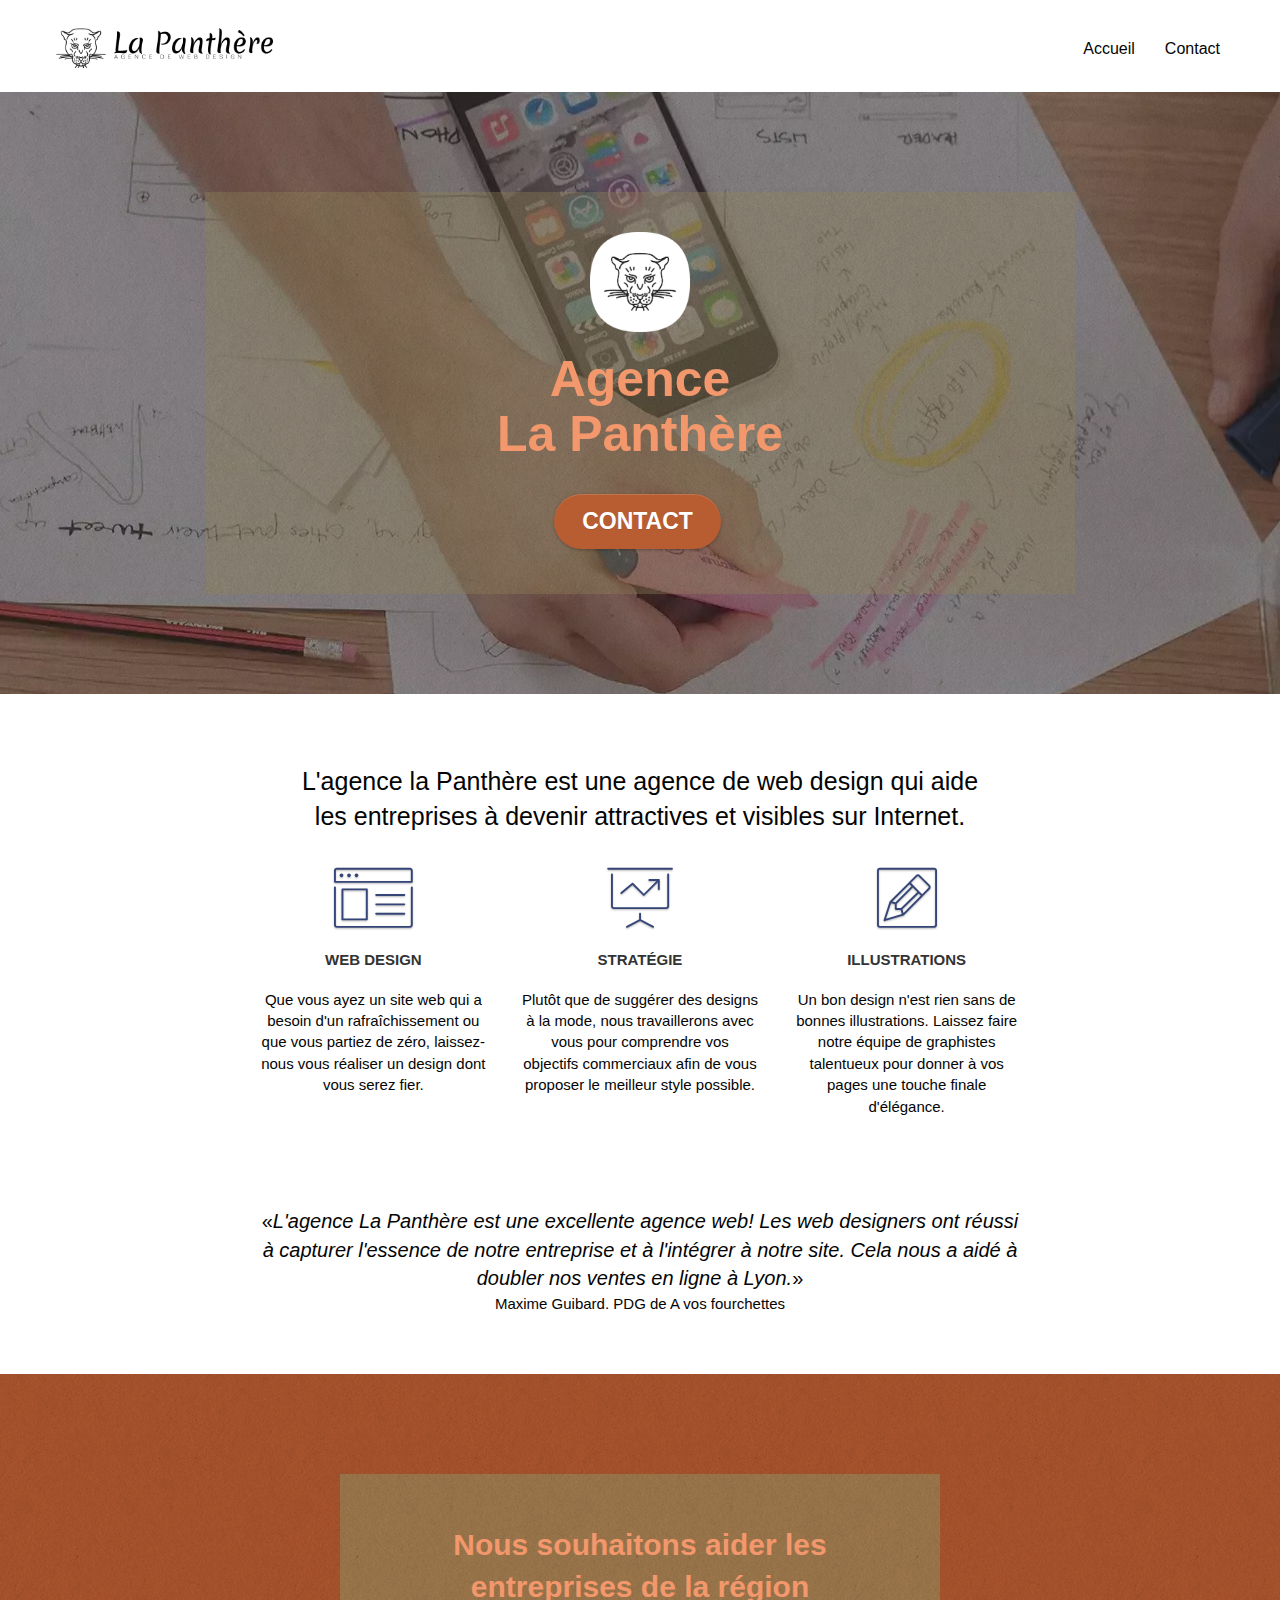
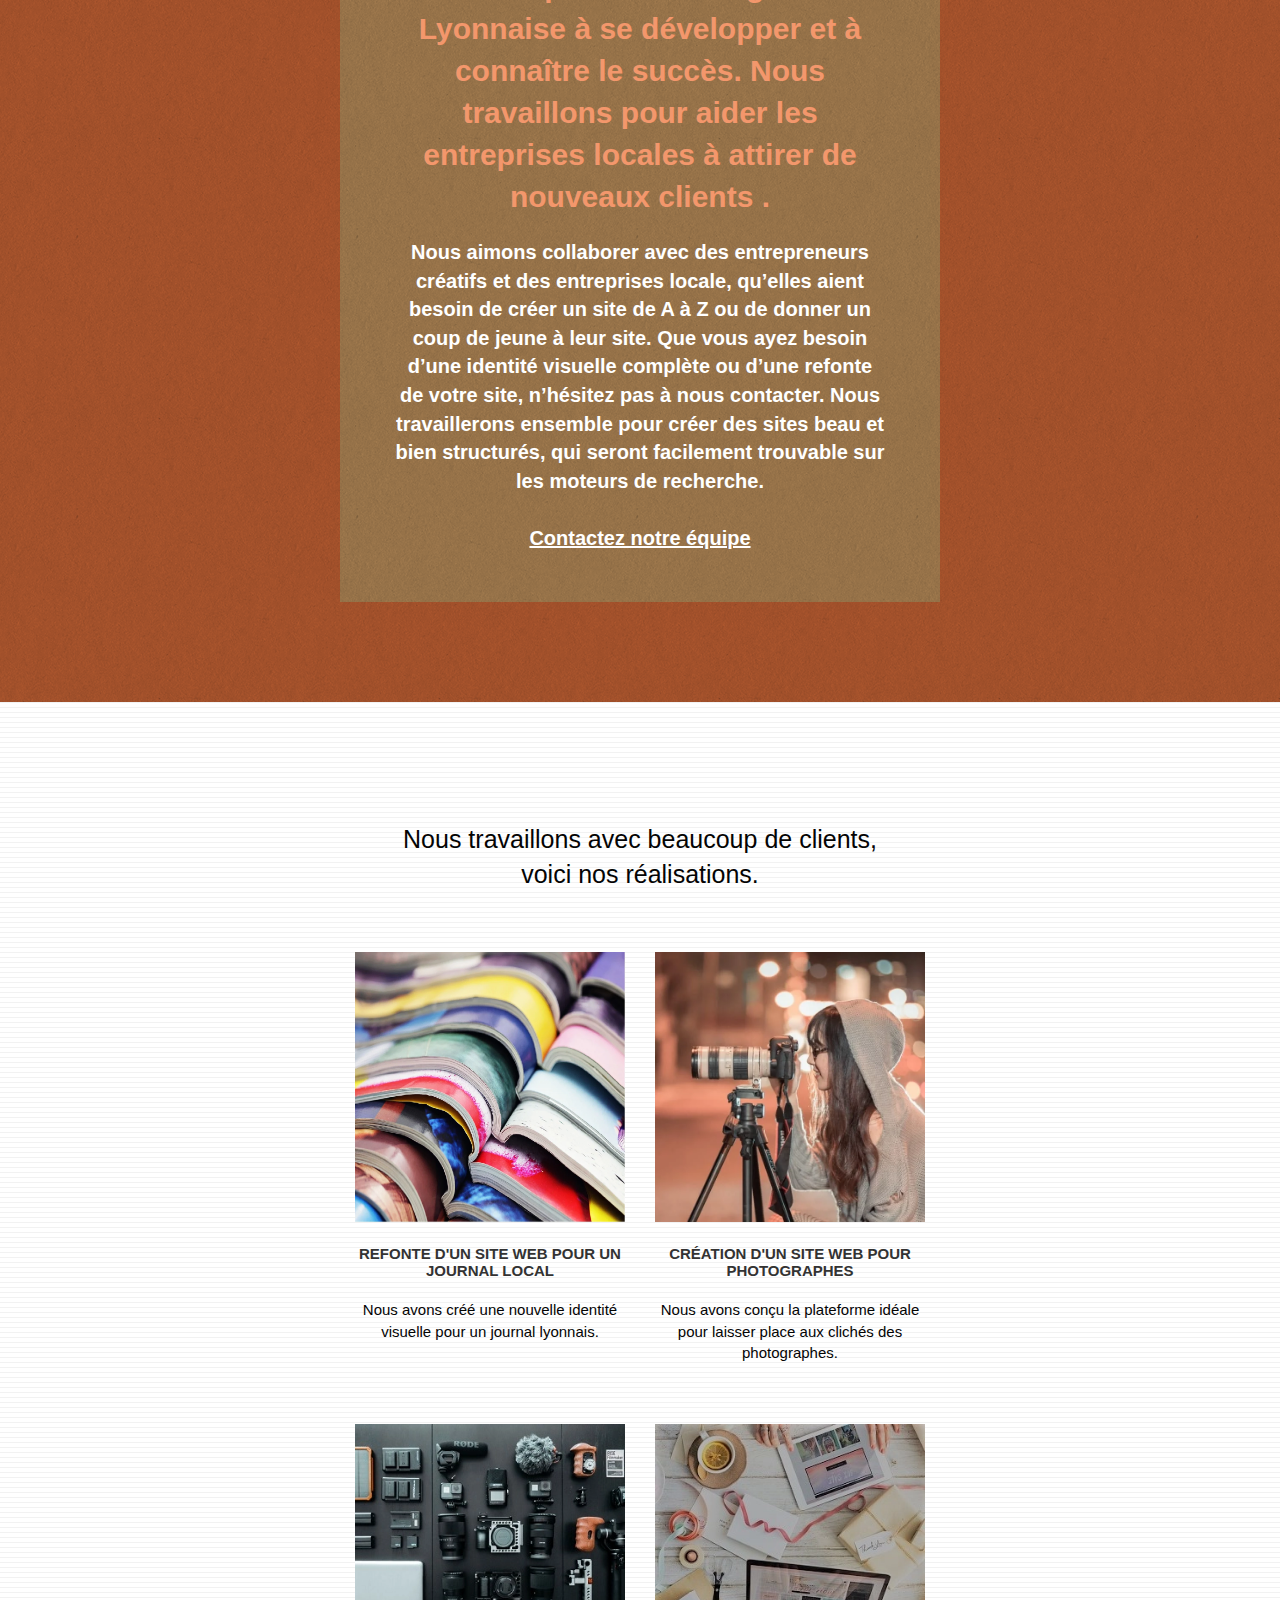
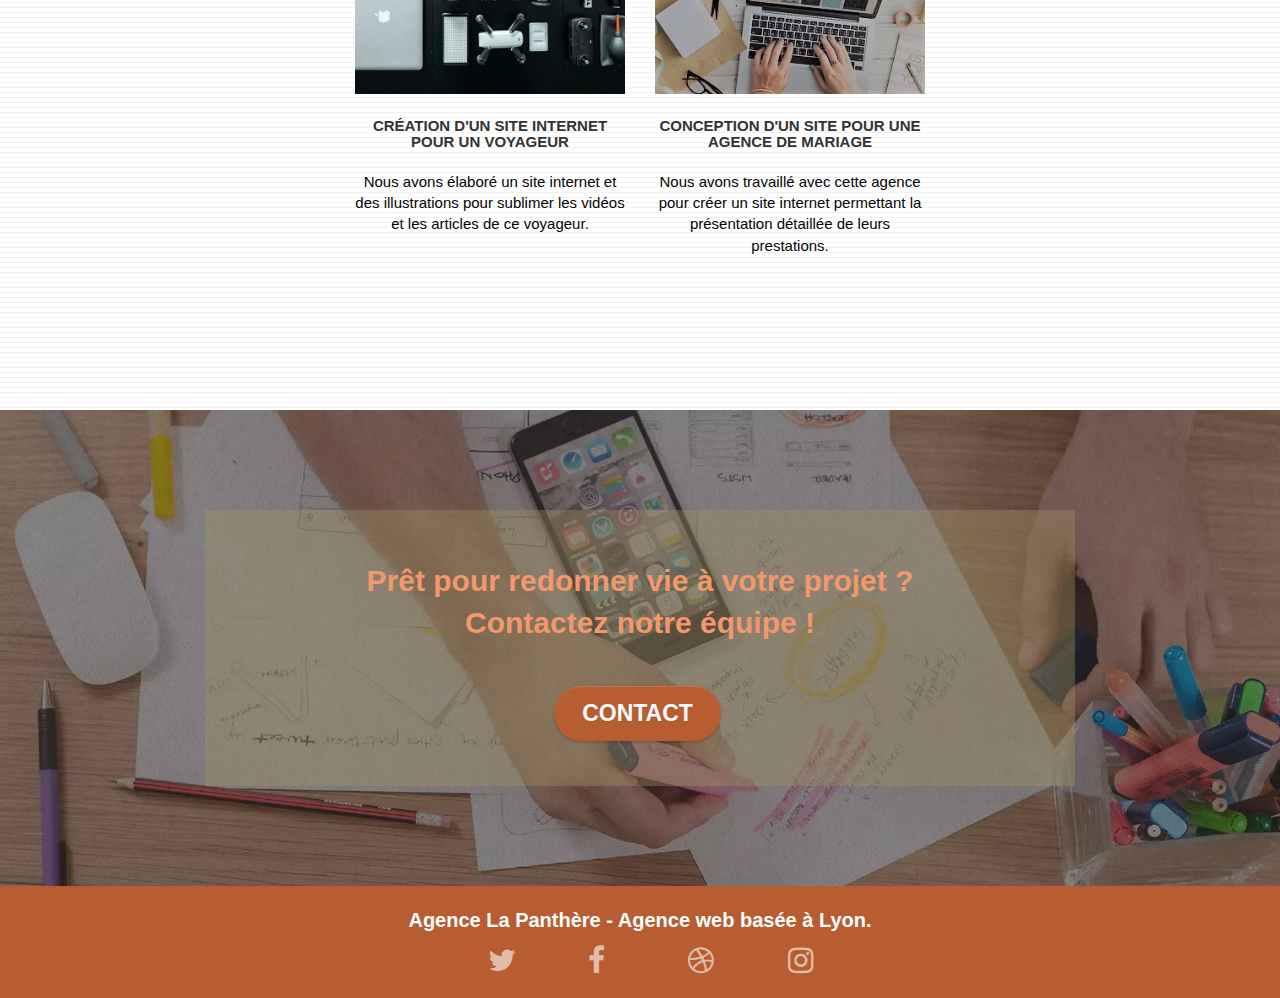
<file: index.html>
<!doctype html>
<html lang="fr">
<head>
    <meta charset="utf-8">
    <meta name="keywords" content=" agence design lyon, web design, graphistes, graphiste, entrepreneurs créatifs, identité visuelle, comment for web design, comment apprendre le web design, comment faire du web design, comment faire responsive web design, comment réaliser un web design, comment créer un design web avec photoshop, comment faire un site web design, comment créer un site web design, outil web design, pourquoi choisir le design, qu'est ce que web design, qui crée des sites internet, le web design c'est quoi">
    <meta name="description" content="L'agence la Panthère, située à Lyon, est une agence de web design qui aide les entreprises à devenir attractives et visibles sur Internet.">
    <meta name="viewport" content="width=device-width, initial-scale=1.0, viewport-fit=cover">
	<meta name=" robots" content=" index, follow"/>
    <link rel="shortcut icon" type="image/png" href="favicon.jpg">
    
	<link rel="stylesheet" type="text/css" href="./css/bootstrap.min.css">
	<link rel="stylesheet" type="text/css" href="style.css">
	<link rel="stylesheet" type="text/css" href="./css/font-awesome.min.css">
	<link rel="stylesheet" type="text/css" href="./css/et-line.min.css">
	
    
	<script src="./js/jquery-2.1.0.min.js" defer></script>
	<script src="./js/bootstrap.min.js" defer></script>
	<script src="./js/blocs.min.js" defer></script>
	<script src="./js/jquery.touchSwipe.min.js" defer></script>

    <title>La Panthère, agence de web design - Lyon</title>

    
</head>
<body>

<div class="page-container">

	<header>
		<div class="bloc bgc-white l-bloc " id="bloc-0">
			<div class="container bloc-sm">

				<nav class="navbar row">
					<div class="navbar-header">
						<a class="navbar-brand" href="index.html"><img src="img/agence-la-panthere-monochrome.webp" alt="lyon web design logo" height="40" width="217"/></a>
						<button id="nav-toggle" type="button" class="ui-navbar-toggle navbar-toggle" data-toggle="collapse" data-target=".navbar-1" aria-label="button-top">
						</button>
					</div>	
					<div class="collapse navbar-collapse navbar-1 special-dropdown-nav">
						<ul class="site-navigation nav navbar-nav">
							<li>
								<a href="index.html">Accueil</a>
							</li>
							<li>
							</li>
							<li>
								<a href="contact.html">Contact</a>
							</li>
						</ul>
					</div>
				</nav>
			</div>
		</div>
	</header>

	<main>
		<div class="bloc bgc-dark-slate-blue bg-banniere d-bloc bg-t-edge bloc-bg-texture texture-paper b-parallax" id="bloc-1-hero">
			<div class="container bloc-lg">
				<div class="row tight-width-space white-background">
					<div class="row tight-width-whitespace">
						<div class="col-sm-12">
							<img src="img/logo.webp" class="center-block image-resize-mode" height="100" width="100" alt="Agence La Panthère, agence web lyon" />
							<h1 class="text-center hero-bloc-text tc-white ">
								Agence <br> La Panthère
							</h1>
							<div class="text-center">
								<a href="contact.html" class="btn btn-lg btn-clean btn-rd cta-hero btn-atomic-tangerine" id="cta-hero">Contact</a>
							</div>
						</div>
					</div>
				</div>
			</div>
		</div>

		<div class="bloc bgc-white l-bloc" id="bloc-2-services">
			<div class="container bloc-md">
				<div class="row">
					<div class="col-sm-12 text-center">
						<h2>L'agence la Panthère est une agence de web design qui aide <br> les entreprises à devenir attractives et visibles sur Internet.</h2>
					</div>
				</div>
				<div class="row voffset-lg med-width-whitespace">
					<div class="col-sm-4">
						<div class="text-center">
							<span class="et-icon-browser sm-shadow icon-dark-slate-blue icons icon-lg"></span>
						</div>
						<h3 class="mg-md text-center">
							Web design
						</h3>
						<p class="text-center ">
							Que vous ayez un site web qui a besoin d'un rafraîchissement ou que vous partiez de zéro, laissez-nous vous réaliser un design dont vous serez fier.
						</p>
					</div>
					<div class="col-sm-4">
						<div class="text-center">
							<span class="et-icon-presentation sm-shadow icon-dark-slate-blue icons icon-lg"></span>
						</div>
						<h3 class="mg-md text-center">
							Stratégie
						</h3>
						<p class="text-center ">
							Plutôt que de suggérer des designs à la mode, nous travaillerons avec vous pour comprendre vos objectifs commerciaux afin de vous proposer le meilleur style possible.<br>
						</p>
					</div>
					<div class="col-sm-4">
						<div class="text-center">
							<span class="et-icon-edit sm-shadow icon-dark-slate-blue icons icon-lg"></span>
						</div>
						<h3 class="mg-md text-center">
							Illustrations
						</h3>
						<p class="text-center ">
							Un bon design n'est rien sans de bonnes illustrations. Laissez faire notre équipe de graphistes talentueux pour donner à vos pages une touche finale d'élégance.
						</p>
					</div>
				</div>
				<div class="row voffset-lg voffset">
					<div class="col-xs-12 col-md-8 col-md-offset-2 text-center">
						<q><i>L'agence La Panthère est une excellente agence web! Les web designers ont réussi à capturer l'essence de notre entreprise et à l'intégrer à notre site. Cela nous a aidé à doubler nos ventes en ligne à Lyon.</i></q>
						<p>Maxime Guibard. PDG de A vos fourchettes</p>
					</div>
				</div>
			</div>
		</div>

		<div class="bloc tc-white bgc-atomic-tangerine bg-presentation d-bloc bloc-bg-texture texture-paper b-parallax" id="bloc-3-what-i-do">
			<div class="container bloc-lg">
				<div class="row tight-width-whitespace black-background">
					<div class="col-sm-12">
						<h2 class="mg-md text-center tc-white">
							Nous souhaitons aider les entreprises de la région Lyonnaise à se développer et à connaître le succès. Nous travaillons pour aider les entreprises locales à attirer de nouveaux clients .<br>
						</h2>
						<p class="text-center white">
							Nous aimons collaborer avec des entrepreneurs créatifs et des entreprises locale, qu’elles aient besoin de créer un site de A à Z ou de donner un coup de jeune à leur site. Que vous ayez besoin d’une identité visuelle complète ou d’une refonte de votre site, n’hésitez pas à nous contacter. Nous travaillerons ensemble pour créer des sites beau et bien structurés, qui seront facilement trouvable sur les moteurs de recherche. <br><br><a class="ltc-white bold-link" href="contact.html">Contactez notre équipe</a><br>
						</p>
					</div>
				</div>
			</div>
		</div>

		<div class="bloc bgc-white bg-lines-h2-bg bg-repeat l-bloc" id="bloc-4-portfolio">
			<div class="container bloc-lg">
				<div class="row">
					<div class="col-sm-12 text-center">
						<h2>Nous travaillons avec beaucoup de clients, <br> voici nos réalisations.</h2>
					</div>
				</div>
				<div class="row tight-width-whitespace portfolio-row">
					<div class="col-sm-6">
						<img src="img/1.webp" alt="refonte site web journal" class="img-responsive portfolio-thumb" width="270" height="290" />
						<h3 class="mg-md text-center">
							Refonte d'un site web pour un journal local
						</h3>
						<p class="text-center">
							Nous avons créé une nouvelle identité visuelle pour un journal lyonnais.
						</p>
					</div>
					<div class="col-sm-6">
						<img src="img/2.webp" class="img-responsive portfolio-thumb" alt="Création d'un site web pour photographes" width="270" height="290" />
						<h3 class="mg-md text-center">
							Création d'un site web pour photographes
						</h3>
						<p class="text-center">
							Nous avons conçu la plateforme idéale pour laisser place aux clichés des photographes.
						</p>
					</div>
				</div>
				<div class="row tight-width-whitespace portfolio-row">
					<div class="col-sm-6">
						<img src="img/3.webp" class="img-responsive portfolio-thumb" alt="Création d'un site web pour voyageur" width="270" height="290" />
						<h3 class="mg-md text-center">
							Création d'un site internet pour un voyageur
						</h3>
						<p class="text-center">
							Nous avons élaboré un site internet et des illustrations pour sublimer les vidéos et les articles de ce voyageur.
						</p>
					</div>
					<div class="col-sm-6">
						<img src="img/4.webp" class="img-responsive portfolio-thumb" alt="Création d'un site web pour agence de mariage" width="270" height="290" />
						<h3 class="mg-md text-center">
							Conception d'un site pour une agence de mariage
						</h3>
						<p class="text-center">
							Nous avons travaillé avec cette agence pour créer un site internet permettant la présentation détaillée de leurs prestations.
						</p>
					</div>
				</div>
			</div>
		</div>

		<div class="bloc bgc-dark-slate-blue bg-banniere d-bloc bloc-bg-texture texture-paper" id="bloc-5-cta">
			<div class="container bloc-lg">
				<div class="row tight-width-space white-background">
					<div class="row">
						<h2 class="mg-md text-center tc-white">
							Prêt pour redonner vie à votre projet ?<br>Contactez notre équipe !
						</h2>
						<div class="col-sm-12 text-center">
							<a href="contact.html" class="btn btn-atomic-tangerine btn-clean btn-rd btn-lg cta-hero">Contact</a>
						</div>
					</div>
				</div>
			</div>
		</div>
	</main>

	<a class="bloc-button btn btn-d scrollToTop" href="#" aria-label="button-top"><span class="fa fa-chevron-up"></span></a>

	<footer>
		<div class="bloc bgc-atomic-tangerine d-bloc" id="bloc-8">
			<div class="container bloc-sm">
				<div class="row">
					<div class="col-sm-12">
						<p class="text-center white">
							Agence La Panthère - Agence web basée à Lyon.
						</p>
						<div class="row row-no-gutters social">
							<div class="col-sm-3">
								<div class="text-center">
									<a class="social" href="index.html" aria-label="twitter"><span class="fa fa-twitter icon-md"></span></a>
								</div>
							</div>
							<div class="col-sm-3">
								<div class="text-center">
									<a class="social" href="index.html" aria-label="facebook"><span class="fa fa-facebook icon-md"></span></a>
								</div>
							</div>
							<div class="col-sm-3">
								<div class="text-center">
									<a class="social" href="index.html" aria-label="dribbble"><span class="fa fa-dribbble icon-md"></span></a>
								</div>
							</div>
							<div class="col-sm-3">
								<div class="text-center">
									<a class="social" href="index.html" aria-label="instagram"><span class="fa fa-instagram icon-md"></span></a>
								</div>
							</div>
						</div>
					</div>
				</div>
			</div>
		</div>
	</footer>

</div>

  

</body>
</html>
</file>
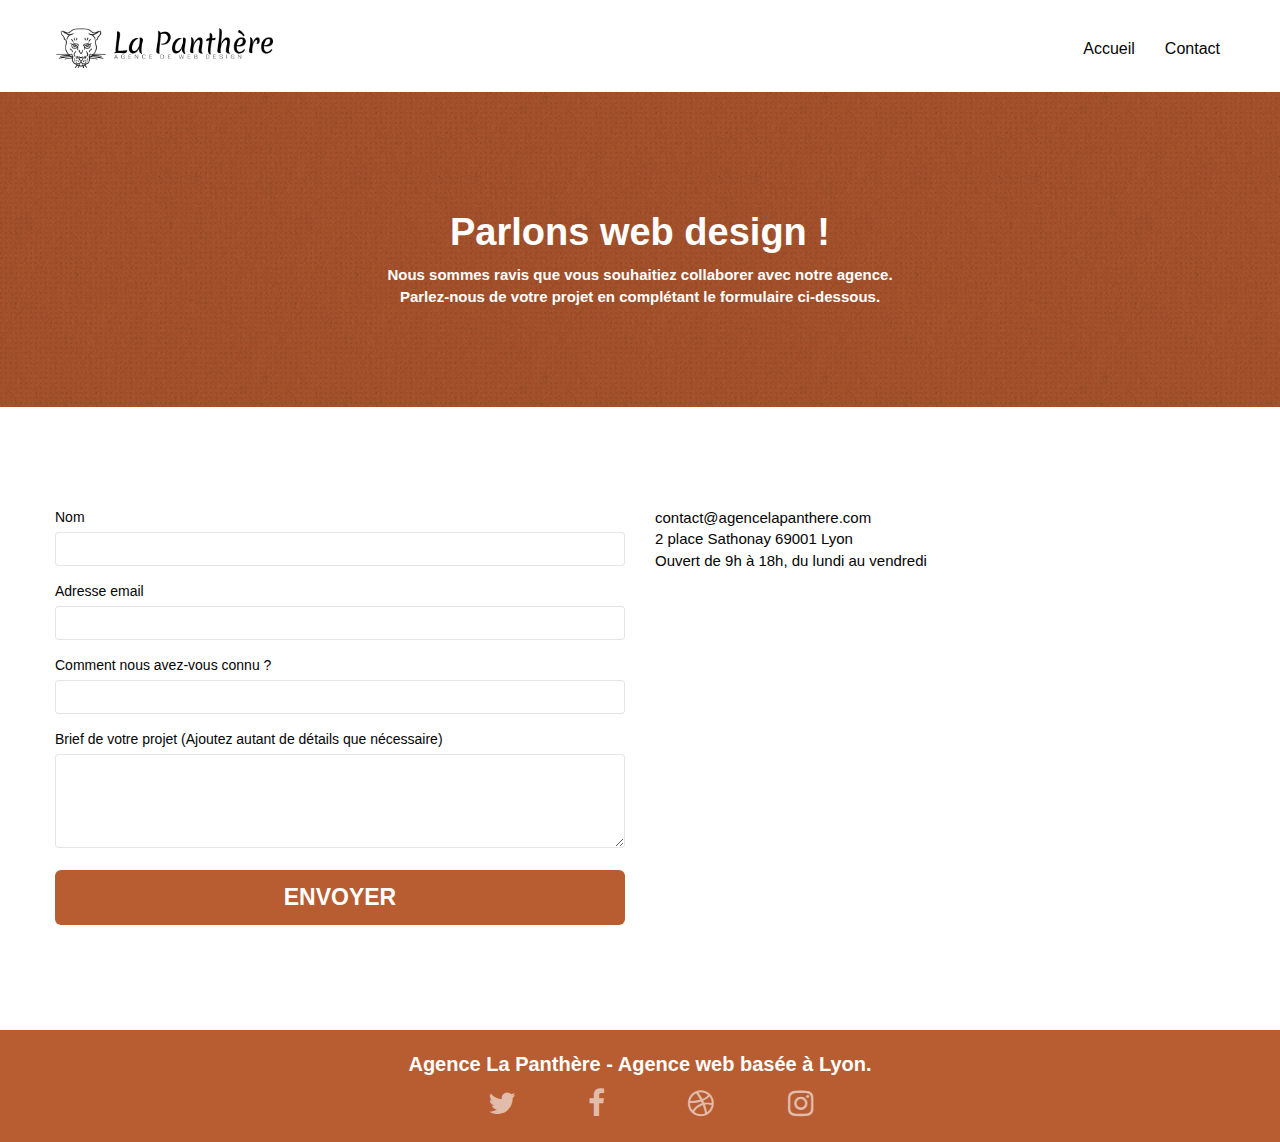
<file: contact.html>
<!doctype html>
<html lang="fr">
<head>
    <meta charset="utf-8">
    <meta name="keywords" content=" agence design lyon, web design, graphistes, graphiste, entrepreneurs créatifs, identité visuelle, comment for web design, comment apprendre le web design, comment faire du web design, comment faire responsive web design, comment réaliser un web design, comment créer un design web avec photoshop, comment faire un site web design, comment créer un site web design, outil web design, pourquoi choisir le design, qu'est ce que web design, qui crée des sites internet, le web design c'est quoi">
    <meta name="description" content="L'agence la Panthère, située à Lyon, est une agence de web design qui aide les entreprises à devenir attractives et visibles sur Internet.">
    <meta name="viewport" content="width=device-width, initial-scale=1.0, viewport-fit=cover">
	<meta name="robots" content=" index, follow"/>
    <link rel="shortcut icon" type="image/png" href="favicon.jpg">
    
	<link rel="stylesheet" type="text/css" href="./css/bootstrap.min.css">
	<link rel="stylesheet" type="text/css" href="style.css">
	<link rel="stylesheet" type="text/css" href="./css/font-awesome.min.css">
	<link rel="stylesheet" type="text/css" href="./css/et-line.min.css">

	
    
	<script src="./js/jquery-2.1.0.min.js" defer></script>
	<script src="./js/bootstrap.min.js" defer></script>
	<script src="./js/blocs.min.js" defer></script>
	<script src="./js/jqBootstrapValidation.js" defer></script>
	<script src="./js/formHandler.js" defer></script>
	
    <title>Contact</title>
 
</head>
<body>

<div class="page-container">
    
	<header>
		<div class="bloc bgc-white l-bloc " id="bloc-0">
			<div class="container bloc-sm">
				<nav class="navbar row">
					<div class="navbar-header">
						<a class="navbar-brand" href="index.html"><img src="img/agence-la-panthere-monochrome.webp" alt="lyon web design logo" height="40" width="217"/></a>
						<button id="nav-toggle" type="button" class="ui-navbar-toggle navbar-toggle" data-toggle="collapse" data-target=".navbar-1" aria-label="button-top">
						</button>
					</div>
					<div class="collapse navbar-collapse navbar-1 special-dropdown-nav">
						<ul class="site-navigation nav navbar-nav contact">
							<li class="navcontact">
								<a href="index.html">Accueil</a>
							</li>
							<li class="navcontact">
								<a href="contact.html">Contact</a>
							</li>
						</ul>
					</div>
				</nav>
			</div>
		</div>
	</header>

	<main>
		<div class="bloc bg-dots-bg bg-repeat bgc-atomic-tangerine d-bloc bloc-bg-texture texture-paper" id="bloc-6">
			<div class="container bloc-lg">
				<div class="row">
					<div class="col-sm-12">
						<h1 class="text-center hero-bloc-text otc-white">
							Parlons web design !
						</h1>
						<p class="text-center mg-lg otc-white tight-width-whitespace">
							Nous sommes ravis que vous souhaitiez collaborer avec notre agence.<br>
							Parlez-nous de votre projet en complétant le formulaire ci-dessous.
						</p>
					</div>
				</div>
			</div>
		</div>

		<div class="bloc bgc-white l-bloc" id="bloc-7">
			<div class="container bloc-lg">
				<div class="row">
					<div class="col-sm-6">
						<form id="form_1">
							<div class="form-group">
								<label for="name">
									Nom
								</label>
								<input id="name" class="form-control" required />
							</div>
							<div class="form-group">
								<label for="email">
									Adresse email
								</label>
								<input id="email" class="form-control" type="email" required />
							</div>
							<div class="form-group">
								<label for="knowus">
									Comment nous avez-vous connu ?
								</label>
								<input id="knowus" class="form-control" type="email" required />
							</div>
							<div class="form-group">
								<label for="message">
									Brief de votre projet (Ajoutez autant de détails que nécessaire)<br>
								</label><textarea id="message" class="form-control" rows="4" cols="50" required></textarea>
							</div> 
							<button class="bloc-button btn btn-lg btn-block cta-hero btn-atomic-tangerine" type="submit">
								Envoyer
							</button>
						</form>
					</div>
					<div class="col-sm-6">
						<p>
							contact@agencelapanthere.com<br>2 place Sathonay 69001 Lyon<br>Ouvert de 9h à 18h, du lundi au vendredi<br>
						</p>
					</div>
				</div>
			</div>
		</div>
	</main>

<a class="bloc-button btn btn-d scrollToTop" href="#" aria-label="button-top"><span class="fa fa-chevron-up"></span></a>

	<footer>
		<div class="bloc bgc-atomic-tangerine d-bloc" id="bloc-8">
			<div class="container bloc-sm">
				<div class="row">
					<div class="col-sm-12">
						<p class="text-center white">
							Agence La Panthère - Agence web basée à Lyon.<br>
						</p>
						<div class="row row-no-gutters social">
							<div class="col-sm-3">
								<div class="text-center">
									<a class="social" href="index.html" aria-label="twitter"><span class="fa fa-twitter icon-md"></span></a>
								</div>
							</div>
							<div class="col-sm-3">
								<div class="text-center">
									<a class="social" href="index.html" aria-label="facebook"><span class="fa fa-facebook icon-md"></span></a>
								</div>
							</div>
							<div class="col-sm-3">
								<div class="text-center">
									<a class="social" href="index.html" aria-label="dribbble"><span class="fa fa-dribbble icon-md"></span></a>
								</div>
							</div>
							<div class="col-sm-3">
								<div class="text-center">
									<a class="social" href="index.html" aria-label="instagram"><span class="fa fa-instagram icon-md"></span></a>
								</div>
							</div>
						</div>
					</div>
				</div>
			</div>
		</div>
	</footer>

</div>

    

</body>
</html>
</file>
<file: style.css>
body {
    margin: 0;
    padding: 0;
    background: #FFF;
    overflow-x: hidden;
    -webkit-font-smoothing: antialiased;
    -moz-osx-font-smoothing: grayscale;
}

a,
button {
    transition: all .3s ease-in-out;
    outline: none!important;
}

a:hover {
    text-decoration: none;
    cursor: pointer;
}

#page-loading-blocs-notifaction {
    position: fixed;
    top: 0;
    bottom: 0;
    width: 100%;
    z-index: 100000;
    background: #FFFFFF url("img/pageload-spinner.gif") no-repeat center center;
}

.bloc {
    width: 100%;
    clear: both;
    background: 50% 50% no-repeat;
    padding: 0 50px;
    -webkit-background-size: cover;
    -moz-background-size: cover;
    -o-background-size: cover;
    background-size: cover;
    position: relative;
}

.bloc .container {
    padding-left: 0;
    padding-right: 0;
}

.bloc-lg {
    padding: 100px 50px;
}

.bloc-md {
    padding: 50px;
}

.bloc-sm {
    padding: 20px 50px;
}

.bg-center,
.bg-l-edge,
.bg-r-edge,
.bg-t-edge,
.bg-b-edge,
.bg-tl-edge,
.bg-bl-edge,
.bg-tr-edge,
.bg-br-edge,
.bg-repeat {
    -webkit-background-size: auto!important;
    -moz-background-size: auto!important;
    -o-background-size: auto!important;
    background-size: auto!important;
}

.bg-repeat {
    background: repeat;
}

.bg-t-edge {
    background: top no-repeat;
}

.bloc-bg-texture::before {
    content: "";
    background-size: 2px 2px;
    position: absolute;
    top: 0;
    bottom: 0;
    left: 0;
    right: 0;
}

.texture-paper::before {
    background: url("img/texture-paper.webp");
    background-size: 280px 280px;
    opacity: 0.5;
}

.b-parallax {
    background-attachment: fixed;
}

.d-bloc {
    color: rgba(255, 255, 255, .7);
}

.d-bloc button:hover {
    color: rgba(255, 255, 255, .9);
}

.d-bloc .icon-round,
.d-bloc .icon-square,
.d-bloc .icon-rounded,
.d-bloc .icon-semi-rounded-a,
.d-bloc .icon-semi-rounded-b {
    border-color: rgba(255, 255, 255, .9);
}

.d-bloc .divider-h span {
    border-color: rgba(255, 255, 255, .2);
}

.d-bloc .a-btn,
.d-bloc .navbar a,
.d-bloc .navbar-brand,
.d-bloc a .icon-sm,
.d-bloc a .icon-md,
.d-bloc a .icon-lg,
.d-bloc a .icon-xl,
.d-bloc h1 a,
.d-bloc h2 a,
.d-bloc h3 a,
.d-bloc h4 a,
.d-bloc h5 a,
.d-bloc h6 a,
.d-bloc p a {
    color: rgba(255, 255, 255, .6);
}

.d-bloc .a-btn:hover,
.d-bloc .navbar a:hover,
.d-bloc .navbar-brand:hover,
.d-bloc a:hover .icon-sm,
.d-bloc a:hover .icon-md,
.d-bloc a:hover .icon-lg,
.d-bloc a:hover .icon-xl,
.d-bloc h1 a:hover,
.d-bloc h2 a:hover,
.d-bloc h3 a:hover,
.d-bloc h4 a:hover,
.d-bloc h5 a:hover,
.d-bloc h6 a:hover,
.d-bloc p a:hover {
    color: rgba(255, 255, 255, 1);
}

.d-bloc .navbar-toggle .icon-bar {
    background: rgba(255, 255, 255, 1);
}

.d-bloc .btn-wire,
.d-bloc .btn-wire:hover {
    color: rgba(255, 255, 255, 1);
    border-color: rgba(255, 255, 255, 1);
}

.d-bloc .panel {
    color: rgba(0, 0, 0, .5);
}

.d-bloc .panel button:hover {
    color: rgba(0, 0, 0, .7);
}

.d-bloc .panel icon {
    border-color: rgba(0, 0, 0, .7);
}

.d-bloc .panel .divider-h span {
    border-color: rgba(0, 0, 0, .1);
}

.d-bloc .panel .a-btn {
    color: rgba(0, 0, 0, .6);
}

.d-bloc .panel .a-btn:hover {
    color: rgba(0, 0, 0, 1);
}

.d-bloc .panel .btn-wire,
.d-bloc .panel .btn-wire:hover {
    color: rgba(0, 0, 0, .7);
    border-color: rgba(0, 0, 0, .3);
}

.d-bloc .panel,
.l-bloc {
    color: rgba(0, 0, 0, .5);
}

.d-bloc .panel button:hover,
.l-bloc button:hover {
    color: rgba(0, 0, 0, .7);
}

.l-bloc .icon-round,
.l-bloc .icon-square,
.l-bloc .icon-rounded,
.l-bloc .icon-semi-rounded-a,
.l-bloc .icon-semi-rounded-b {
    border-color: rgba(0, 0, 0, .7);
}

.d-bloc .panel .divider-h span,
.l-bloc .divider-h span {
    border-color: rgba(0, 0, 0, .1);
}

.d-bloc .panel .a-btn,
.l-bloc .a-btn,
.l-bloc .navbar a,
.l-bloc .navbar-brand,
.l-bloc a .icon-sm,
.l-bloc a .icon-md,
.l-bloc a .icon-lg,
.l-bloc a .icon-xl,
.l-bloc h1 a,
.l-bloc h2 a,
.l-bloc h3 a,
.l-bloc h4 a,
.l-bloc h5 a,
.l-bloc h6 a,
.l-bloc p a {
    color: rgba(0, 0, 0, .6);
}

.d-bloc .panel .a-btn:hover,
.l-bloc .a-btn:hover,
.l-bloc .navbar a:hover,
.l-bloc .navbar-brand:hover,
.l-bloc a:hover .icon-sm,
.l-bloc a:hover .icon-md,
.l-bloc a:hover .icon-lg,
.l-bloc a:hover .icon-xl,
.l-bloc h1 a:hover,
.l-bloc h2 a:hover,
.l-bloc h3 a:hover,
.l-bloc h4 a:hover,
.l-bloc h5 a:hover,
.l-bloc h6 a:hover,
.l-bloc p a:hover {
    color: rgba(0, 0, 0, 1);
}

.l-bloc .navbar-toggle .icon-bar {
    color: rgba(0, 0, 0, .6);
}

.d-bloc .panel .btn-wire,
.d-bloc .panel .btn-wire:hover,
.l-bloc .btn-wire,
.l-bloc .btn-wire:hover {
    color: rgba(0, 0, 0, .7);
    border-color: rgba(0, 0, 0, .3);
}

.voffset {
    margin-top: 30px;
}

.voffset-lg {
    margin-top: 80px;
}

.row-no-gutters {
    margin-right: 0;
    margin-left: 0;
}

.row.row-no-gutters > [class^="col-"],
.row.row-no-gutters > [class*=" col-"] {
    padding-right: 0;
    padding-left: 0;
}

#bloc-1-hero h1 {
    font-size: 50px;
    font-weight: bold;
}

.navbar {
    margin-bottom: 0;
    z-index: 1;
}

.navbar-brand {
    height: auto;
    padding: 3px 15px;
    font-size: 25px;
    font-weight: normal;
    font-weight: 600;
    line-height: 44px;
}

.navbar-brand img {
    max-height: 200px;
    margin: 0 5px 0 0;
    display: inline;
}

.navbar-brand img[src$=svg] {
    min-width: 100px;
}

.nav-center .navbar-brand img {
    margin: 0;
}

.navbar .nav {
    padding-top: 2px;
    margin-right: -16px;
    float: right;
    z-index: 1; 
}

.nav > li {
    float: left;
    margin-top: 4px;
    font-size: 16px;
    list-style: none;
    
}

.navbar-nav .open .dropdown-menu > li > a {
    text-align: inherit;
}

.nav > li a:hover,
.nav > li a:focus {
    background: transparent;
}

.navbar-toggle {
    margin: 10px 10px 0 0;
    border: 0px;
}

.navbar-toggle:hover {
    background: transparent!important;
}

.navbar-toggle .icon-bar {
    background-color: rgba(0, 0, 0, .5);
    width: 26px;
}

.nav-invert .navbar .nav {
    float: left;
}

.nav-invert .navbar-header,
.nav-invert .navbar-brand {
    float: right;
    position: relative;
    z-index: 2;
}

@media (min-width: 768px) {
    .site-navigation {
        position: absolute;
        top: 50%;
        right: 20px;
        transform: translate(0, -50%);
        -webkit-transform: translateY(-50%);
    }
    .nav > li .dropdown-menu a,
    .nav > li .dropdown-menu a:hover {
        color: #484848;
    }
    .nav-invert .site-navigation {
        left: 0;
        right: 0;
    }
    .nav-center {
        text-align: center;
    }
    .nav-center .navbar-header {
        width: 100%;
    }
    .nav-center .navbar-header,
    .nav-center .navbar-brand,
    .nav-center .nav > li {
        float: none;
        display: inline-block;
    }
    .nav-center .site-navigation {
        position: relative;
        width: 100%;
        right: 0;
        margin-right: 0px;
        margin-top: 20px;
    }
    .nav-center.mini-nav .navbar-toggle {
        float: none;
        margin: 10px auto 0;
    }
}

.nav > li > .dropdown a {
    background: none!important;
    display: block;
    padding: 14px 15px;
}

nav .caret {
    margin: 0 5px;
}

.dropdown-menu .dropdown-menu {
    top: -8px;
    left: 100%;
}

.dropdown-menu .dropmenu-flow-right {
    top: 100%;
    left: 0;
    margin-left: -1px;
    border-top-left-radius: 0;
    border-top-right-radius: 0;
}

.dropdown-menu .dropdown span {
    border: 4px solid black;
    border-top-color: transparent;
    border-right-color: transparent;
    border-bottom-color: transparent;
    margin: 6px -5px 0 0!important;
    float: right;
}

.mg-md {
    margin-top: 10px;
    margin-bottom: 20px;
}

.mg-lg {
    margin-top: 10px;
    margin-bottom: 40px;
}

.btn {
    margin: 0 5px 5px 0;
}

.btn.pull-right {
    margin: 0 0 5px 5px;
}

.btn-d,
.btn-d:hover,
.btn-d:focus {
    color: #FFF;
    background: rgba(0, 0, 0, .3);
}

button {
    outline: none!important;
}

.btn-rd {
    border-radius: 40px;
}

.btn-clean {
    border: 1px solid rgba(0, 0, 0, .08);
    border-bottom-color: rgba(0, 0, 0, .1);
    text-shadow: 0 1px 0 rgba(0, 0, 1, .1);
    box-shadow: 0 1px 3px rgba(0, 0, 1, .25), inset 0 1px 0 0 rgba(255, 255, 255, .15);
}

.icon-md {
    font-size: 30px!important;
}

.icon-lg {
    font-size: 60px!important;
}

.sm-shadow {
    text-shadow: 0 1px 2px rgba(0, 0, 0, .3);
}

.panel-sq,
.panel-sq .panel-heading,
.panel-sq .panel-footer {
    border-radius: 0;
}

.panel-rd {
    border-radius: 30px;
}

.panel-rd .panel-heading {
    border-radius: 29px 29px 0 0;
}

.panel-rd .panel-footer {
    border-radius: 0 0 29px 29px;
}

.form-control {
    border-color: rgba(0, 0, 0, .1);
    box-shadow: none;
}

.scrollToTop {
    width: 40px;
    height: 40px;
    position: fixed;
    bottom: 20px;
    right: 20px;
    opacity: 0;
    z-index: 500;
    transition: all .3s ease-in-out;
}

.scrollToTop span {
    margin-top: 6px;
}

.showScrollTop {
    font-size: 14px;
    opacity: 1;
}

a[data-lightbox] {
    position: relative;
    display: block;
    text-align: center;
}

a[data-lightbox]:hover::before {
    content: "+";
    font-family: "HelveticaNeue-Light", "Helvetica Neue Light", "Helvetica Neue", Helvetica, Arial;
    font-size: 32px;
    width: 50px;
    height: 50px;
    margin-left: -25px;
    border-radius: 50%;
    background: rgba(0, 0, 0, .6);
    color: #FFF;
    font-weight: 100;
    z-index: 1;
    position: absolute;
    top: 50%;
    transform: translateY(-50%);
    -webkit-transform: translateY(-50%);
}

a[data-lightbox]:hover img {
    opacity: 0.6;
    -webkit-animation-fill-mode: none;
    animation-fill-mode: none;
}

#lightbox-modal {
    display: flex;
    align-items: center;
}

#lightbox-modal .modal-dialog {
    width: 90%;
    max-width: 900px;
    margin: 0 auto 0;
}

#lightbox-modal .modal-dialog img {
    max-height: 90vh;
    margin: 0 auto;
}

.lightbox-caption {
    padding: 20px;
    color: #FFF;
    background: rgba(0, 0, 0, .5);
    position: absolute;
    left: 15px;
    right: 15px;
    bottom: 5px;
}

.close-lightbox {
    color: #FFF;
    font-size: 30px;
    position: absolute;
    top: 20px;
    right: 20px;
    z-index: 20;
    background: rgba(0, 0, 0, .5);
    border: none;
    line-height: 30px;
    padding: 0 9px 5px;
    opacity: 0.3;
}

.close-lightbox:hover,
.next-lightbox:hover,
.prev-lightbox:hover {
    opacity: 1.0;
    color: #FFF;
}

.next-lightbox,
.prev-lightbox {
    font-size: 20px;
    color: rgba(255, 255, 255, .9);
    background: rgba(0, 0, 0, .5);
    transition: all .2s ease-in-out;
    position: absolute;
    top: 45%;
    z-index: 1;
    opacity: 0.4;
}

.next-lightbox {
    padding: 6px 8px 1px 13px;
    right: 25px;
}

.prev-lightbox {
    padding: 6px 13px 1px 10px;
    left: 25px;
}

.snapshot-lb .modal-body {
    padding-bottom: 45px;
}

.snapshot-lb .lightbox-caption {
    padding: 0;
    color: rgba(0, 0, 0, .5);
    background: none;
}

h1,
h2,
h3,
h4,
h5,
h6,
p,
label,
.btn,
a,
q {
    font-family: "helvetica",Arial, Helvetica, sans-serif;
    font-weight: 400;
    color: #040404!important;
}



.hero-bloc-text {
    font-size: 38px;
}

.hero-bloc-text-sub {
    font-size: 36px;
}

.statement-bloc-text {
    line-height: 26px;
    font-style: italic;
    font-size: 20px;
    text-align: center;
    font-weight: lighter;
    max-width: 520px;
    margin: auto auto auto auto;
}

p {
    font-size: 15px;
}

q {
    font-size: 20px;
}

.tight-width-whitespace {
    max-width: 600px;
    margin: auto auto auto auto;
}

.tight-width-space {
    max-width: 870px;
    margin: auto auto auto auto;
}

.h1 {
    font-size: 20px;
    font-family: "Open Sans",Arial, Helvetica, sans-serif;
}

.cta-hero {
    margin-top: 22px;
    color: #FFFFFF!important;
    text-transform: uppercase;
    padding: 12px 28px 12px 28px;
    font-size: 23px;
    font-weight: 700;
}

.social {
    max-width: 400px;
    margin: auto auto auto auto;
}

h2 {
    font-size: 25px;
    line-height: 1.4em;
}

h3 {
    font-size: 15px;
    text-transform: uppercase;
    font-weight: 700;
    color: #333333!important;
}

.med-width-whitespace {
    max-width: 800px;
    margin: auto auto auto auto;
    box-shadow: 0px 0px 0px #000000;
}


h4 {
    color: #333333!important;
}

.icons {
    margin-bottom: 14px;
    margin-top: 24px;
}

.white {
    color: #FFFFFF!important;
    font-weight: bold;
    font-size: 20px;
}

.portfolio-thumb {
    margin-bottom: 24px;
    margin-left: auto;
    margin-right: auto;
}
.col-sm-6 img {
    width: 100%;
    height: auto;
}


.portfolio-row {
    margin-bottom: 44px;
    margin-top: 50px; 
    align-items: center;
}

.avatar {
    box-shadow: 0px 4px 9px rgba(0, 0, 0, 0.3);
}

.black-background {
    background-color: rgba(165, 147, 99, 0.7);
    padding: 40px 40px 40px 40px;
}

.white-background {
    background-color: rgba(165, 147, 99, 0.374);
    padding: 40px 40px 40px 40px;
}

.bold-link {
    font-weight: 900;
    text-decoration: underline!important;
}

.bgc-white {
    background-color: #FFFFFF;
}

.bgc-dark-slate-blue {
    background-color: #364577;
}

.bgc-atomic-tangerine {
    background-color: #b85c31;
    display: flex;
    flex-direction: column;
    justify-content: center;
    align-items: center;
}

.tc-white {
    color: #F3976C!important;
    font-weight: bold;
    font-size: 30px;
}

.otc-white {
    color: white!important;
}

#bloc-6 .col-sm-12 h1,
#bloc-6 .col-sm-12  p {
    font-weight: bold;
    position: relative;
}

#bloc-5-cta .row {
    position:relative;
}

.btn-atomic-tangerine {
    background: #b85c31;
    color: #FFFFFF!important;
    border: none;
}

.btn-atomic-tangerine:hover {
    background: #924f31!important;
    color: #FFFFFF!important;
}

.ltc-white {
    color: #FFFFFF!important;
}

.ltc-white:hover {
    color: #cccccc!important;
}

.ltc-atomic-tangerine {
    color: #b85c31!important;
}

.ltc-atomic-tangerine:hover {
    color: #c27956!important;
}

.icon-dark-slate-blue {
    color: #364577!important;
    border-color: #364577!important;
}

.bg-dots-bg {
    background-image: url("img/dots-bg.webp");
}

.bg-lines-h2-bg {
    background-image: url("img/lines-h2-bg.webp");
}

.bg-banniere {
    background-image: url("img/agence-la-pantherefond.webp");
}

.bg-presentation {
    background-image: url("img/image-de-presentation.webp");
}

footer ul {
    color: white !important;
    list-style-type: none;
    display: flex;
    align-items: center;
    justify-content: center;
}

footer .row {
    display: flex;
    flex-direction: row;
    justify-content: center;
    align-items: center;
}

footer a, 
footer p,
footer h2 {
    color: white !important;       
    padding: 0 48px 0 48px;
    font-size: 20px;    
    margin-right: auto;
    margin-left: auto;
    text-align: center;
}

footer .col-sm-4 {
    padding: 0px; 
    margin: 8px;
}

a {
    text-decoration: none;
}

footer h2 {
    font-weight: bold;
}

@media (max-width: 1024px) {
    .bloc {
        padding-left: 20px;
        padding-right: 20px;
    }
    .bloc.full-width-bloc,
    .bloc-tile-2.full-width-bloc .container,
    .bloc-tile-3.full-width-bloc .container,
    .bloc-tile-4.full-width-bloc .container {
        padding-left: 0;
        padding-right: 0;
    }
}

@media (max-width: 992px) and (min-width: 768px) {
    .navbar .nav {
        max-width: 80%
    }
    .nav-center.navbar .nav {
        max-width: 100%
    }
}

@media only screen and (min-width: 768px) and (max-width: 1024px) and (orientation: landscape) {
    .b-parallax {
        background-attachment: scroll;
    }
}

@media only screen and (min-width: 1024px) and (max-width: 1366px) and (-webkit-min-device-pixel-ratio: 1.5) {
    .b-parallax {
        background-attachment: scroll;
    }
}

@media (min-width: 768px) and (max-width: 991px) {
    .container {
        width: 100%;
    }
    .b-parallax {
        background-attachment: scroll;
    }
    .page-container,
    #hero-bloc {
        overflow-x: hidden;
        position: relative;
    }
    .bloc-group,
    .bloc-group .bloc {
        display: block;
        width: 100%;
    }
    .bloc-fill-screen .fill-bloc-top-edge,
    .bloc-fill-screen .fill-bloc-bottom-edge {
        padding: 0 20px;
    }
}

@media (max-width: 767px) {
    .page-container {
        overflow-x: hidden;
        position: relative;
    }

    .portfolio-thumb {
        margin-left: auto;
        margin-right: auto;
    }

    h1,
    h2,
    h3,
    h4,
    h5,
    h6,
    p,
    #disqus_thread {
        padding-left: 10px!important;
        padding-right: 10px!important;
        flex-wrap: wrap;
        display: flex;
        align-content: center;
        justify-content: center;
    }
    .b-parallax {
        background-attachment: scroll;
    }
    .navbar .nav {
        padding-top: 0;
        border-top: 1px solid rgba(0, 0, 0, .2);
        float: none!important;
    }
    .navbar.row {
        margin-left: 0;
        margin-right: 0; 
    }
    .site-navigation {
        position: inherit;
        transform: none;
        -webkit-transform: none;
        -ms-transform: none;
    }
    .nav > li {
        margin-top: 0;
        border-bottom: 1px solid rgba(0, 0, 0, .1);
        background: rgba(0, 0, 0, .05);
        text-align: left;
        padding-left: 15px;
        width: 100%;
    }

    .nav > li:hover {
        background: rgba(0, 0, 0, .08);
    }
    .dropdown .dropdown a .caret {
        float: none;
        margin: 5px 0 0 10px!important;
        border: 4px solid black;
        border-bottom-color: transparent;
        border-right-color: transparent;
        border-left-color: transparent;
    }
    #hero-bloc .navbar .nav {
        background: rgba(0, 0, 0, .8);
    }
    #hero-bloc .navbar .nav a {
        color: rgba(255, 255, 255, .6);
    }
    .hero {
        padding: 50px 0;
    }
    .hero-nav {
        left: -1px;
        right: -1px;
    }
    .navbar-collapse {
        padding: 0;
        overflow-x: hidden;
        -webkit-box-shadow: none;
        box-shadow: none;
    }
    .navbar-brand img {
        max-height: 40px;
        width: auto;
    }
    .nav-invert .navbar-header {
        float: none;
        width: 100%;
    }
    .nav-invert .navbar-toggle {
        float: left;
        margin-left: 10px;
    }
    .bloc {
        padding-left: 0;
        padding-right: 0;
    }
    .bloc-xxl,
    .bloc-xl,
    .bloc-lg {
        padding: 40px 0;
    }
    .bloc-sm,
    .bloc-md {
        padding-left: 0;
        padding-right: 0;
    }
    .bloc-tile-2 .container,
    .bloc-tile-3 .container,
    .bloc-tile-4 .container,
    .bloc-fill-screen .fill-bloc-top-edge,
    .bloc-fill-screen .fill-bloc-bottom-edge {
        padding-left: 0;
        padding-right: 0;
    }
    .a-block {
        padding: 0 10px;
    }
    .btn-dwn {
        display: none;
    }
    .voffset {
        margin-top: 5px;
    }
    .voffset-md {
        margin-top: 20px;
    }
    .voffset-lg {
        margin-top: 30px;
    }
    form {
        padding: 5px;
    }
    .close-lightbox {
        display: inline-block;
    }
    .blocsapp-device-iphone5 {
        background-size: 216px 425px;
        padding-top: 60px;
        width: 216px;
        height: 425px;
    }
    .blocsapp-device-iphone5 img {
        width: 180px;
        height: 320px;
    }

    footer .col-sm-4 {
        display: flex;
        flex-wrap: wrap;
        justify-content: center;
        align-items: center;
        flex-direction: column;
        padding-left: 0;
    }

    footer ul {
        display: flex;
        flex-wrap: wrap;
        flex-direction: column;
        padding-left: 0;
    }

    .col-xs-12 {
        padding: 0 30px 0 30px;
    }
    
    #bloc-1-hero h1 {
        font-size: 40px;
    }
        
    .col-sm-12.text-center h2 {
        padding: 0 30px 0 30px;
    }

    .tight-width-whitespace {
        margin-bottom: 10px;
        margin-top: 10px;
    }    
    
    .bloc-mob-center-text {
        text-align: center;
    }
}
</file>
